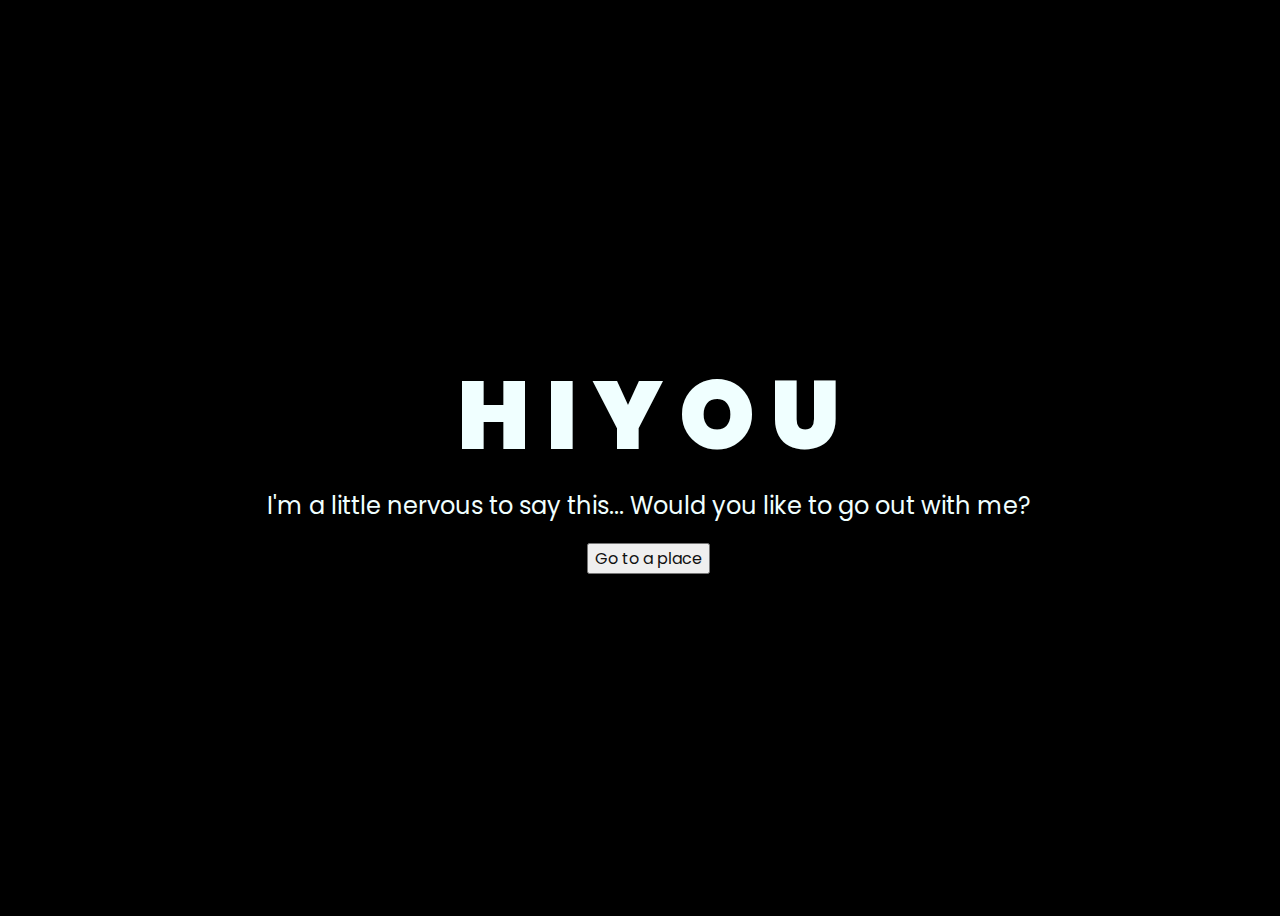
<file: index.html>
<!DOCTYPE html>
<html lang="en">
<head>
    <meta charset="UTF-8">
    <meta http-equiv="X-UA-Compatible" content="IE=edge">
    <meta name="viewport" content="width=device-width, initial-scale=1.0">
    <link rel="stylesheet" href="css/style.css">
    <link rel="icon" href="img/flowers.png" type="image/x-icon">
    <title>Flowers</title>
</head>
<body>
    <div class="greetings">
    <!-- silahkan menambah kata sesuai keinginan dengan <span>text...</span -->
        <span>H</span>
        <span>I</span>
        <span> </span>
        <span>Y</span>
        <span>O</span>
        <span>U</span>
    </div>
    <div class="description">
        <span>I'm a little nervous to say this... Would you like to go out with me?</span>
    </div>
    <div class="button">
        <button>
            <a href="flower.html">Go to a place</a>
        </button>
        
    </div>
</body>
</html>
</file>
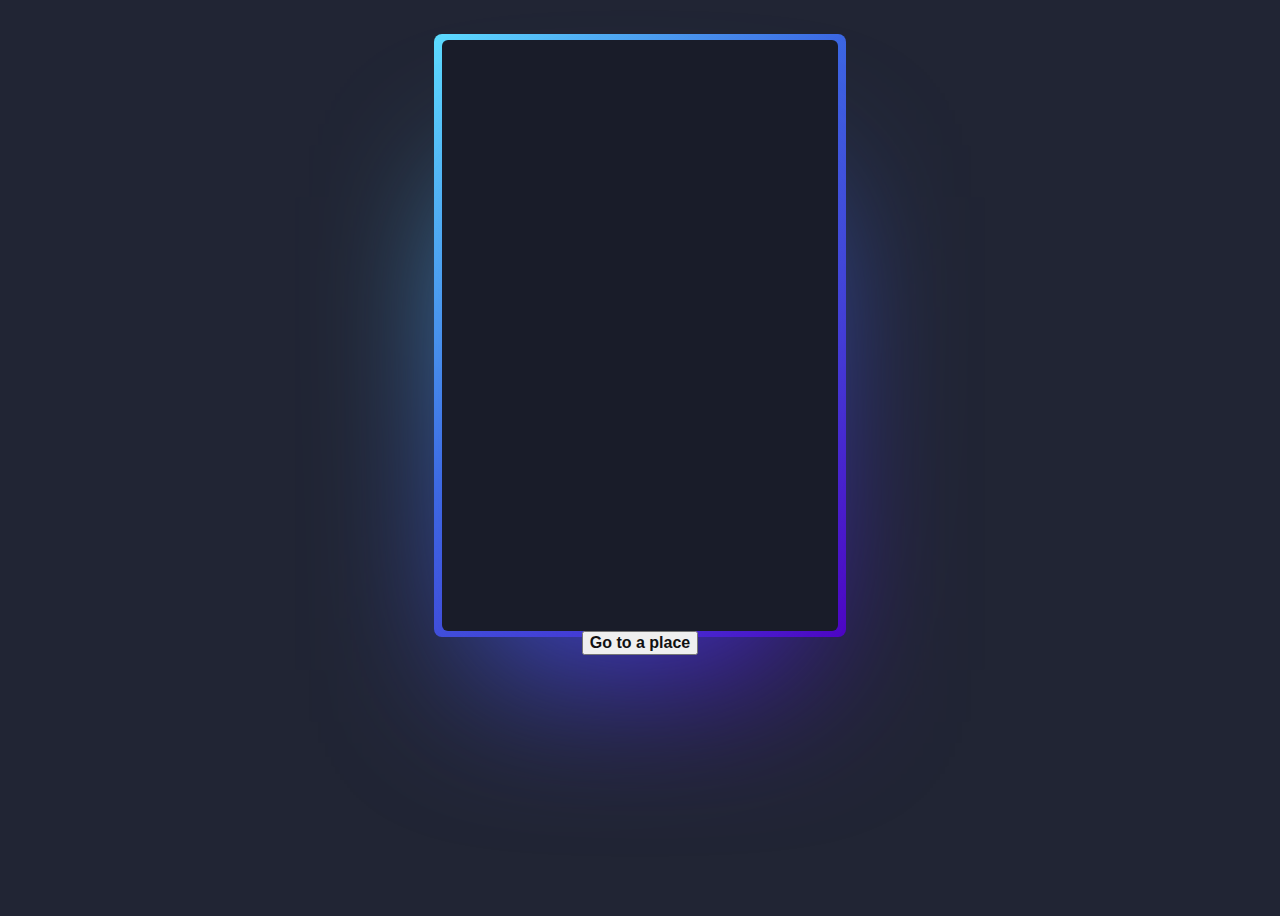
<file: Card.html>
<!DOCTYPE html>
<html>
  <head>
    <style>
      @property --rotate {
  syntax: "<angle>";
  initial-value: 132deg;
  inherits: false;
}

:root {
  --card-height: 65vh;
  --card-width: calc(var(--card-height) / 1.5);
}


body {
  min-height: 100vh;
  background: #212534;
  display: flex;
  align-items: center;
  flex-direction: column;
  padding-top: 2rem;
  padding-bottom: 2rem;
  box-sizing: border-box;
}


.card {
  background: #191c29;
  width: var(--card-width);
  height: var(--card-height);
  padding: 3px;
  position: relative;
  border-radius: 6px;
  justify-content: center;
  align-items: center;
  text-align: center;
  display: flex;
  font-size: 0.8em;
  color: rgb(88 199 250 / 0%);
  cursor: pointer;
  font-family: cursive;
}

.card:hover {
  color: rgb(88 199 250 / 100%);
  transition: color 1s;
}
.card:hover:before, .card:hover:after {
  animation: none;
  opacity: 0;
}


.card::before {
  content: "";
  width: 104%;
  height: 102%;
  border-radius: 8px;
  background-image: linear-gradient(
    var(--rotate)
    , #5ddcff, #3c67e3 43%, #4e00c2);
    position: absolute;
    z-index: -1;
    top: -1%;
    left: -2%;
    animation: spin 2.5s linear infinite;
}

.card::after {
  position: absolute;
  content: "";
  top: calc(var(--card-height) / 6);
  left: 0;
  right: 0;
  z-index: -1;
  height: 100%;
  width: 100%;
  margin: 0 auto;
  transform: scale(0.8);
  filter: blur(calc(var(--card-height) / 6));
  background-image: linear-gradient(
    var(--rotate)
    , #5ddcff, #3c67e3 43%, #4e00c2);
    opacity: 1;
  transition: opacity .5s;
  animation: spin 2.5s linear infinite;
}

.button a{
    text-decoration: none;
    font-size: 1rem;
    color: #111;
}

@keyframes spin {
  0% {
    --rotate: 0deg;
  }
  100% {
    --rotate: 360deg;
  }
}

a {
  color: #212534;
  text-decoration: none;
  font-family: sans-serif;
  font-weight: bold;
  margin-top: 2rem;
}

@media screen and (max-width:574px){
  .button a{
     font-size: .5rem;
  }
}
    </style>
  </head>
  <body>
    <div class="card">
      <p>
        Happy Valentine's Day<br>
        I want to say thank you for being a part of my life. Even if it's just a small memory<br>
      </p>
    </div>
    <div class="button">
        <button>
            <a href="flower.html">Go to a place</a>
        </button>
        
    </div>
  </body>
</html>
</file>
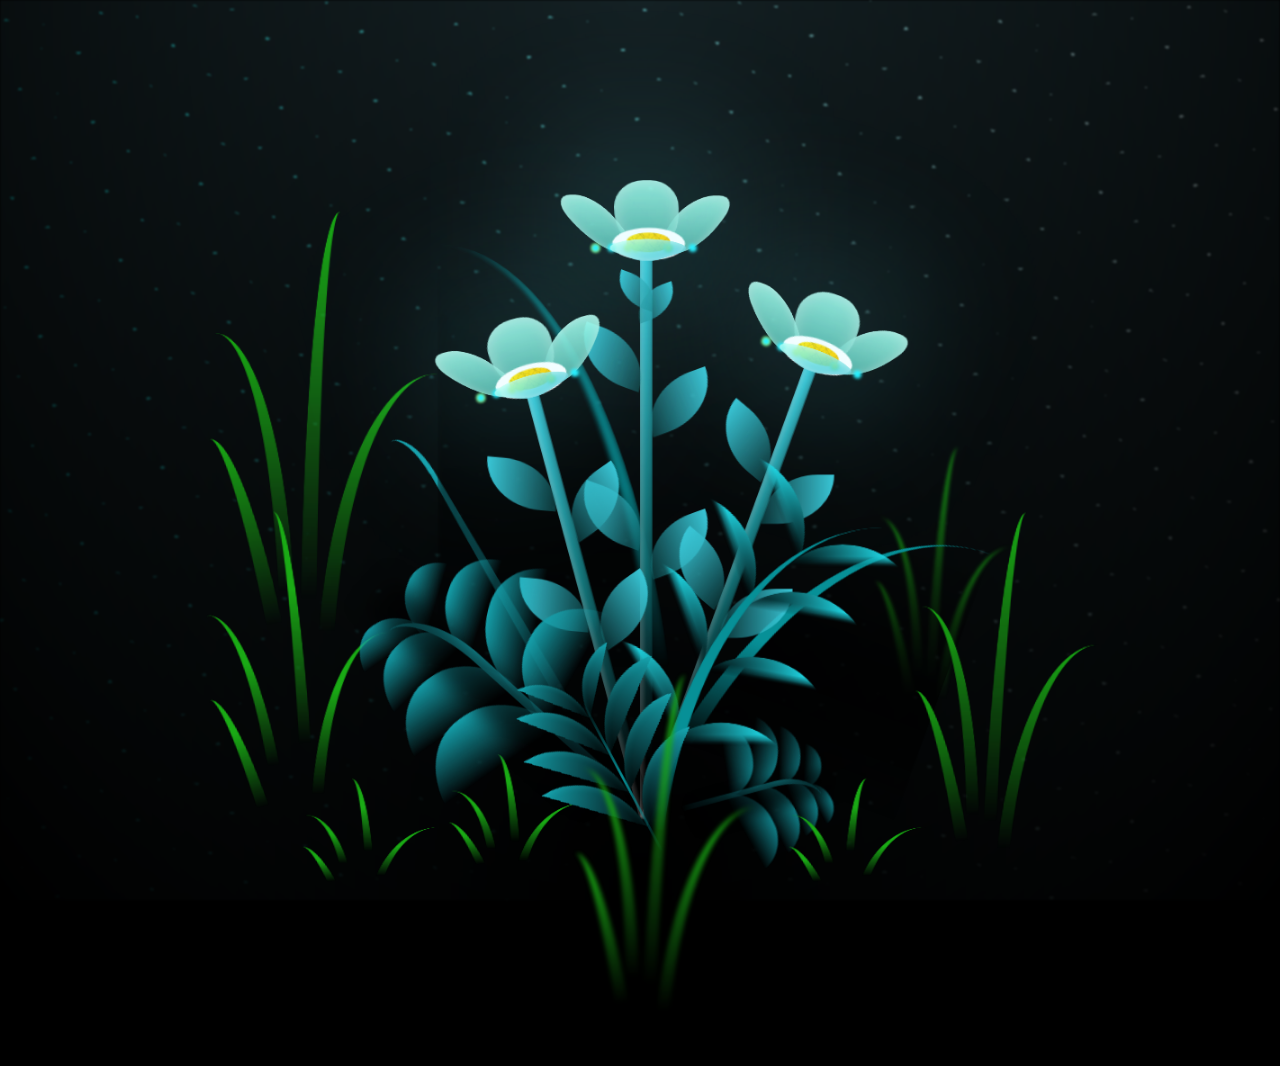
<file: flower.html>
<!DOCTYPE html>
<html lang="en">
<head>
    <meta charset="UTF-8">
    <meta http-equiv="X-UA-Compatible" content="IE=edge">
    <meta name="viewport" content="width=device-width, initial-scale=1.0">
    <link rel="stylesheet" href="css/main.css">
    <link rel="icon" href="img/flowers.png" type="image/x-icon">
    <title>flowers</title>
</head>
<body class="container">
  <!-- Pembuat code: https://codepen.io/mdusmanansari/pen/BamepLe -->
    <div class="night"></div>
    <div class="flowers">
      <div class="flower flower--1">
        <div class="flower__leafs flower__leafs--1">
          <div class="flower__leaf flower__leaf--1"></div>
          <div class="flower__leaf flower__leaf--2"></div>
          <div class="flower__leaf flower__leaf--3"></div>
          <div class="flower__leaf flower__leaf--4"></div>
          <div class="flower__white-circle"></div>
  
          <div class="flower__light flower__light--1"></div>
          <div class="flower__light flower__light--2"></div>
          <div class="flower__light flower__light--3"></div>
          <div class="flower__light flower__light--4"></div>
          <div class="flower__light flower__light--5"></div>
          <div class="flower__light flower__light--6"></div>
          <div class="flower__light flower__light--7"></div>
          <div class="flower__light flower__light--8"></div>
  
        </div>
        <div class="flower__line">
          <div class="flower__line__leaf flower__line__leaf--1"></div>
          <div class="flower__line__leaf flower__line__leaf--2"></div>
          <div class="flower__line__leaf flower__line__leaf--3"></div>
          <div class="flower__line__leaf flower__line__leaf--4"></div>
          <div class="flower__line__leaf flower__line__leaf--5"></div>
          <div class="flower__line__leaf flower__line__leaf--6"></div>
        </div>
      </div>
  
      <div class="flower flower--2">
        <div class="flower__leafs flower__leafs--2">
          <div class="flower__leaf flower__leaf--1"></div>
          <div class="flower__leaf flower__leaf--2"></div>
          <div class="flower__leaf flower__leaf--3"></div>
          <div class="flower__leaf flower__leaf--4"></div>
          <div class="flower__white-circle"></div>
  
          <div class="flower__light flower__light--1"></div>
          <div class="flower__light flower__light--2"></div>
          <div class="flower__light flower__light--3"></div>
          <div class="flower__light flower__light--4"></div>
          <div class="flower__light flower__light--5"></div>
          <div class="flower__light flower__light--6"></div>
          <div class="flower__light flower__light--7"></div>
          <div class="flower__light flower__light--8"></div>
  
        </div>
        <div class="flower__line">
          <div class="flower__line__leaf flower__line__leaf--1"></div>
          <div class="flower__line__leaf flower__line__leaf--2"></div>
          <div class="flower__line__leaf flower__line__leaf--3"></div>
          <div class="flower__line__leaf flower__line__leaf--4"></div>
        </div>
      </div>
  
      <div class="flower flower--3">
        <div class="flower__leafs flower__leafs--3">
          <div class="flower__leaf flower__leaf--1"></div>
          <div class="flower__leaf flower__leaf--2"></div>
          <div class="flower__leaf flower__leaf--3"></div>
          <div class="flower__leaf flower__leaf--4"></div>
          <div class="flower__white-circle"></div>
  
          <div class="flower__light flower__light--1"></div>
          <div class="flower__light flower__light--2"></div>
          <div class="flower__light flower__light--3"></div>
          <div class="flower__light flower__light--4"></div>
          <div class="flower__light flower__light--5"></div>
          <div class="flower__light flower__light--6"></div>
          <div class="flower__light flower__light--7"></div>
          <div class="flower__light flower__light--8"></div>
  
        </div>
        <div class="flower__line">
          <div class="flower__line__leaf flower__line__leaf--1"></div>
          <div class="flower__line__leaf flower__line__leaf--2"></div>
          <div class="flower__line__leaf flower__line__leaf--3"></div>
          <div class="flower__line__leaf flower__line__leaf--4"></div>
        </div>
      </div>
  
      <div class="grow-ans" style="--d:1.2s">
        <div class="flower__g-long">
          <div class="flower__g-long__top"></div>
          <div class="flower__g-long__bottom"></div>
        </div>
      </div>
  
      <div class="growing-grass">
        <div class="flower__grass flower__grass--1">
          <div class="flower__grass--top"></div>
          <div class="flower__grass--bottom"></div>
          <div class="flower__grass__leaf flower__grass__leaf--1"></div>
          <div class="flower__grass__leaf flower__grass__leaf--2"></div>
          <div class="flower__grass__leaf flower__grass__leaf--3"></div>
          <div class="flower__grass__leaf flower__grass__leaf--4"></div>
          <div class="flower__grass__leaf flower__grass__leaf--5"></div>
          <div class="flower__grass__leaf flower__grass__leaf--6"></div>
          <div class="flower__grass__leaf flower__grass__leaf--7"></div>
          <div class="flower__grass__leaf flower__grass__leaf--8"></div>
          <div class="flower__grass__overlay"></div>
        </div>
      </div>
  
      <div class="growing-grass">
        <div class="flower__grass flower__grass--2">
          <div class="flower__grass--top"></div>
          <div class="flower__grass--bottom"></div>
          <div class="flower__grass__leaf flower__grass__leaf--1"></div>
          <div class="flower__grass__leaf flower__grass__leaf--2"></div>
          <div class="flower__grass__leaf flower__grass__leaf--3"></div>
          <div class="flower__grass__leaf flower__grass__leaf--4"></div>
          <div class="flower__grass__leaf flower__grass__leaf--5"></div>
          <div class="flower__grass__leaf flower__grass__leaf--6"></div>
          <div class="flower__grass__leaf flower__grass__leaf--7"></div>
          <div class="flower__grass__leaf flower__grass__leaf--8"></div>
          <div class="flower__grass__overlay"></div>
        </div>
      </div>
  
      <div class="grow-ans" style="--d:2.4s">
        <div class="flower__g-right flower__g-right--1">
          <div class="leaf"></div>
        </div>
      </div>
  
      <div class="grow-ans" style="--d:2.8s">
        <div class="flower__g-right flower__g-right--2">
          <div class="leaf"></div>
        </div>
      </div>
  
      <div class="grow-ans" style="--d:2.8s">
        <div class="flower__g-front">
          <div class="flower__g-front__leaf-wrapper flower__g-front__leaf-wrapper--1">
            <div class="flower__g-front__leaf"></div>
          </div>
          <div class="flower__g-front__leaf-wrapper flower__g-front__leaf-wrapper--2">
            <div class="flower__g-front__leaf"></div>
          </div>
          <div class="flower__g-front__leaf-wrapper flower__g-front__leaf-wrapper--3">
            <div class="flower__g-front__leaf"></div>
          </div>
          <div class="flower__g-front__leaf-wrapper flower__g-front__leaf-wrapper--4">
            <div class="flower__g-front__leaf"></div>
          </div>
          <div class="flower__g-front__leaf-wrapper flower__g-front__leaf-wrapper--5">
            <div class="flower__g-front__leaf"></div>
          </div>
          <div class="flower__g-front__leaf-wrapper flower__g-front__leaf-wrapper--6">
            <div class="flower__g-front__leaf"></div>
          </div>
          <div class="flower__g-front__leaf-wrapper flower__g-front__leaf-wrapper--7">
            <div class="flower__g-front__leaf"></div>
          </div>
          <div class="flower__g-front__leaf-wrapper flower__g-front__leaf-wrapper--8">
            <div class="flower__g-front__leaf"></div>
          </div>
          <div class="flower__g-front__line"></div>
        </div>
      </div>
  
      <div class="grow-ans" style="--d:3.2s">
        <div class="flower__g-fr">
          <div class="leaf"></div>
          <div class="flower__g-fr__leaf flower__g-fr__leaf--1"></div>
          <div class="flower__g-fr__leaf flower__g-fr__leaf--2"></div>
          <div class="flower__g-fr__leaf flower__g-fr__leaf--3"></div>
          <div class="flower__g-fr__leaf flower__g-fr__leaf--4"></div>
          <div class="flower__g-fr__leaf flower__g-fr__leaf--5"></div>
          <div class="flower__g-fr__leaf flower__g-fr__leaf--6"></div>
          <div class="flower__g-fr__leaf flower__g-fr__leaf--7"></div>
          <div class="flower__g-fr__leaf flower__g-fr__leaf--8"></div>
        </div>
      </div>
  
      <div class="long-g long-g--0">
        <div class="grow-ans" style="--d:3s">
          <div class="leaf leaf--0"></div>
        </div>
        <div class="grow-ans" style="--d:2.2s">
          <div class="leaf leaf--1"></div>
        </div>
        <div class="grow-ans" style="--d:3.4s">
          <div class="leaf leaf--2"></div>
        </div>
        <div class="grow-ans" style="--d:3.6s">
          <div class="leaf leaf--3"></div>
        </div>
      </div>
  
      <div class="long-g long-g--1">
        <div class="grow-ans" style="--d:3.6s">
          <div class="leaf leaf--0"></div>
        </div>
        <div class="grow-ans" style="--d:3.8s">
          <div class="leaf leaf--1"></div>
        </div>
        <div class="grow-ans" style="--d:4s">
          <div class="leaf leaf--2"></div>
        </div>
        <div class="grow-ans" style="--d:4.2s">
          <div class="leaf leaf--3"></div>
        </div>
      </div>
  
      <div class="long-g long-g--2">
        <div class="grow-ans" style="--d:4s">
          <div class="leaf leaf--0"></div>
        </div>
        <div class="grow-ans" style="--d:4.2s">
          <div class="leaf leaf--1"></div>
        </div>
        <div class="grow-ans" style="--d:4.4s">
          <div class="leaf leaf--2"></div>
        </div>
        <div class="grow-ans" style="--d:4.6s">
          <div class="leaf leaf--3"></div>
        </div>
      </div>
  
      <div class="long-g long-g--3">
        <div class="grow-ans" style="--d:4s">
          <div class="leaf leaf--0"></div>
        </div>
        <div class="grow-ans" style="--d:4.2s">
          <div class="leaf leaf--1"></div>
        </div>
        <div class="grow-ans" style="--d:3s">
          <div class="leaf leaf--2"></div>
        </div>
        <div class="grow-ans" style="--d:3.6s">
          <div class="leaf leaf--3"></div>
        </div>
      </div>
  
      <div class="long-g long-g--4">
        <div class="grow-ans" style="--d:4s">
          <div class="leaf leaf--0"></div>
        </div>
        <div class="grow-ans" style="--d:4.2s">
          <div class="leaf leaf--1"></div>
        </div>
        <div class="grow-ans" style="--d:3s">
          <div class="leaf leaf--2"></div>
        </div>
        <div class="grow-ans" style="--d:3.6s">
          <div class="leaf leaf--3"></div>
        </div>
      </div>
  
      <div class="long-g long-g--5">
        <div class="grow-ans" style="--d:4s">
          <div class="leaf leaf--0"></div>
        </div>
        <div class="grow-ans" style="--d:4.2s">
          <div class="leaf leaf--1"></div>
        </div>
        <div class="grow-ans" style="--d:3s">
          <div class="leaf leaf--2"></div>
        </div>
        <div class="grow-ans" style="--d:3.6s">
          <div class="leaf leaf--3"></div>
        </div>
      </div>
  
      <div class="long-g long-g--6">
        <div class="grow-ans" style="--d:4.2s">
          <div class="leaf leaf--0"></div>
        </div>
        <div class="grow-ans" style="--d:4.4s">
          <div class="leaf leaf--1"></div>
        </div>
        <div class="grow-ans" style="--d:4.6s">
          <div class="leaf leaf--2"></div>
        </div>
        <div class="grow-ans" style="--d:4.8s">
          <div class="leaf leaf--3"></div>
        </div>
      </div>
  
      <div class="long-g long-g--7">
        <div class="grow-ans" style="--d:3s">
          <div class="leaf leaf--0"></div>
        </div>
        <div class="grow-ans" style="--d:3.2s">
          <div class="leaf leaf--1"></div>
        </div>
        <div class="grow-ans" style="--d:3.5s">
          <div class="leaf leaf--2"></div>
        </div>
        <div class="grow-ans" style="--d:3.6s">
          <div class="leaf leaf--3"></div>
        </div>
      </div>
    </div>
    <script src="main.js"></script>
  </body>
</html>
</file>
<file: css/style.css>
@import url('https://fonts.googleapis.com/css2?family=Poppins:ital,wght@0,500;1,900&display=swap');
*{
    font-family: 'Poppins',cursive;
}
body{
    color: azure;
    width: 100%;
    height: 100vh;
    display: flex;
    flex-direction: column;
    align-items: center;
    justify-content: center;
    background-color: black;
}
.greetings{
    font-size: 6rem;
    font-weight: 900;
}
.greetings > span{
    animation: glow 2.5s ease-in-out infinite;
}
@keyframes glow{
    0%, 100%{
        color: #fff;
        text-shadow: 0 0 12px #39c6d6, 0 0 50px #39c6d6, 0 0 100px #39c6d6;
    }
    10%, 90%{
        color: #111;
        text-shadow: none;
    }
}
.greetings > span:nth-child(2){
    animation-delay: .2s ;
}
.greetings > span:nth-child(3){
    animation-delay: .4s ;
}
.greetings > span:nth-child(4){
    animation-delay: .6s;
}
.greetings > span:nth-child(5){
    animation-delay: .8s;
}

.description{
    font-size: 1.5rem;
    margin-bottom: 20px;
}

.button a{
    text-decoration: none;
    font-size: 1rem;
    color: #111;
}

@media screen and (max-width:574px){
    .greetings{
        display: block;
        font-size: 3rem;
        font-weight: 500;
        text-align: center;
    }
    .description{
        font-size: 1rem;
    }
    
    .button a{
        font-size: .5rem;
    }
}
</file>
<file: css/main.css>
*,
*::after,
*::before {
  padding: 0;
  margin: 0;
  box-sizing: border-box;
}

:root {
  --dark-color: #000;
}

body {
  display: flex;
  align-items: flex-end;
  justify-content: center;
  min-height: 100vh;
  background-color: var(--dark-color);
  overflow: hidden;
  perspective: 1000px;
}

.night {
  position: fixed;
  left: 50%;
  top: 0;
  transform: translateX(-50%);
  width: 100%;
  height: 100%;
  filter: blur(0.1vmin);
  background-image: radial-gradient(ellipse at top, transparent 0%, var(--dark-color)), radial-gradient(ellipse at bottom, var(--dark-color), rgba(145, 233, 255, 0.2)), repeating-linear-gradient(220deg, rgb(0, 0, 0) 0px, rgb(0, 0, 0) 19px, transparent 19px, transparent 22px), repeating-linear-gradient(189deg, rgb(0, 0, 0) 0px, rgb(0, 0, 0) 19px, transparent 19px, transparent 22px), repeating-linear-gradient(148deg, rgb(0, 0, 0) 0px, rgb(0, 0, 0) 19px, transparent 19px, transparent 22px), linear-gradient(90deg, rgb(0, 255, 250), rgb(240, 240, 240));
}

.flowers {
  position: relative;
  transform: scale(0.9);
}

.flower {
  position: absolute;
  bottom: 10vmin;
  transform-origin: bottom center;
  z-index: 10;
  --fl-speed: 0.8s;
}
.flower--1 {
  -webkit-animation: moving-flower-1 4s linear infinite;
          animation: moving-flower-1 4s linear infinite;
}
.flower--1 .flower__line {
  height: 70vmin;
  -webkit-animation-delay: 0.3s;
          animation-delay: 0.3s;
}
.flower--1 .flower__line__leaf--1 {
  -webkit-animation: blooming-leaf-right var(--fl-speed) 1.6s backwards;
          animation: blooming-leaf-right var(--fl-speed) 1.6s backwards;
}
.flower--1 .flower__line__leaf--2 {
  -webkit-animation: blooming-leaf-right var(--fl-speed) 1.4s backwards;
          animation: blooming-leaf-right var(--fl-speed) 1.4s backwards;
}
.flower--1 .flower__line__leaf--3 {
  -webkit-animation: blooming-leaf-left var(--fl-speed) 1.2s backwards;
          animation: blooming-leaf-left var(--fl-speed) 1.2s backwards;
}
.flower--1 .flower__line__leaf--4 {
  -webkit-animation: blooming-leaf-left var(--fl-speed) 1s backwards;
          animation: blooming-leaf-left var(--fl-speed) 1s backwards;
}
.flower--1 .flower__line__leaf--5 {
  -webkit-animation: blooming-leaf-right var(--fl-speed) 1.8s backwards;
          animation: blooming-leaf-right var(--fl-speed) 1.8s backwards;
}
.flower--1 .flower__line__leaf--6 {
  -webkit-animation: blooming-leaf-left var(--fl-speed) 2s backwards;
          animation: blooming-leaf-left var(--fl-speed) 2s backwards;
}
.flower--2 {
  left: 50%;
  transform: rotate(20deg);
  -webkit-animation: moving-flower-2 4s linear infinite;
          animation: moving-flower-2 4s linear infinite;
}
.flower--2 .flower__line {
  height: 60vmin;
  -webkit-animation-delay: 0.6s;
          animation-delay: 0.6s;
}
.flower--2 .flower__line__leaf--1 {
  -webkit-animation: blooming-leaf-right var(--fl-speed) 1.9s backwards;
          animation: blooming-leaf-right var(--fl-speed) 1.9s backwards;
}
.flower--2 .flower__line__leaf--2 {
  -webkit-animation: blooming-leaf-right var(--fl-speed) 1.7s backwards;
          animation: blooming-leaf-right var(--fl-speed) 1.7s backwards;
}
.flower--2 .flower__line__leaf--3 {
  -webkit-animation: blooming-leaf-left var(--fl-speed) 1.5s backwards;
          animation: blooming-leaf-left var(--fl-speed) 1.5s backwards;
}
.flower--2 .flower__line__leaf--4 {
  -webkit-animation: blooming-leaf-left var(--fl-speed) 1.3s backwards;
          animation: blooming-leaf-left var(--fl-speed) 1.3s backwards;
}
.flower--3 {
  left: 50%;
  transform: rotate(-15deg);
  -webkit-animation: moving-flower-3 4s linear infinite;
          animation: moving-flower-3 4s linear infinite;
}
.flower--3 .flower__line {
  -webkit-animation-delay: 0.9s;
          animation-delay: 0.9s;
}
.flower--3 .flower__line__leaf--1 {
  -webkit-animation: blooming-leaf-right var(--fl-speed) 2.5s backwards;
          animation: blooming-leaf-right var(--fl-speed) 2.5s backwards;
}
.flower--3 .flower__line__leaf--2 {
  -webkit-animation: blooming-leaf-right var(--fl-speed) 2.3s backwards;
          animation: blooming-leaf-right var(--fl-speed) 2.3s backwards;
}
.flower--3 .flower__line__leaf--3 {
  -webkit-animation: blooming-leaf-left var(--fl-speed) 2.1s backwards;
          animation: blooming-leaf-left var(--fl-speed) 2.1s backwards;
}
.flower--3 .flower__line__leaf--4 {
  -webkit-animation: blooming-leaf-left var(--fl-speed) 1.9s backwards;
          animation: blooming-leaf-left var(--fl-speed) 1.9s backwards;
}
.flower__leafs {
  position: relative;
  -webkit-animation: blooming-flower 2s backwards;
          animation: blooming-flower 2s backwards;
}
.flower__leafs--1 {
  -webkit-animation-delay: 1.1s;
          animation-delay: 1.1s;
}
.flower__leafs--2 {
  -webkit-animation-delay: 1.4s;
          animation-delay: 1.4s;
}
.flower__leafs--3 {
  -webkit-animation-delay: 1.7s;
          animation-delay: 1.7s;
}
.flower__leafs::after {
  content: "";
  position: absolute;
  left: 0;
  top: 0;
  transform: translate(-50%, -100%);
  width: 8vmin;
  height: 8vmin;
  background-color: #6bf0ff;
  filter: blur(10vmin);
}
.flower__leaf {
  position: absolute;
  bottom: 0;
  left: 50%;
  width: 8vmin;
  height: 11vmin;
  border-radius: 51% 49% 47% 53%/44% 45% 55% 69%;
  background-color: #a7ffee;
  background-image: linear-gradient(to top, #54b8aa, #a7ffee);
  transform-origin: bottom center;
  opacity: 0.9;
  box-shadow: inset 0 0 2vmin rgba(255, 255, 255, 0.5);
}
.flower__leaf--1 {
  transform: translate(-10%, 1%) rotateY(40deg) rotateX(-50deg);
}
.flower__leaf--2 {
  transform: translate(-50%, -4%) rotateX(40deg);
}
.flower__leaf--3 {
  transform: translate(-90%, 0%) rotateY(45deg) rotateX(50deg);
}
.flower__leaf--4 {
  width: 8vmin;
  height: 8vmin;
  transform-origin: bottom left;
  border-radius: 4vmin 10vmin 4vmin 4vmin;
  transform: translate(0%, 18%) rotateX(70deg) rotate(-43deg);
  background-image: linear-gradient(to top, #39c6d6, #a7ffee);
  z-index: 1;
  opacity: 0.8;
}
.flower__white-circle {
  position: absolute;
  left: -3.5vmin;
  top: -3vmin;
  width: 9vmin;
  height: 4vmin;
  border-radius: 50%;
  background-color: #fff;
}
.flower__white-circle::after {
  content: "";
  position: absolute;
  left: 50%;
  top: 45%;
  transform: translate(-50%, -50%);
  width: 60%;
  height: 60%;
  border-radius: inherit;
  background-image: repeating-linear-gradient(135deg, rgba(0, 0, 0, 0.03) 0px, rgba(0, 0, 0, 0.03) 1px, transparent 1px, transparent 12px), repeating-linear-gradient(45deg, rgba(0, 0, 0, 0.03) 0px, rgba(0, 0, 0, 0.03) 1px, transparent 1px, transparent 12px), repeating-linear-gradient(67.5deg, rgba(0, 0, 0, 0.03) 0px, rgba(0, 0, 0, 0.03) 1px, transparent 1px, transparent 12px), repeating-linear-gradient(135deg, rgba(0, 0, 0, 0.03) 0px, rgba(0, 0, 0, 0.03) 1px, transparent 1px, transparent 12px), repeating-linear-gradient(45deg, rgba(0, 0, 0, 0.03) 0px, rgba(0, 0, 0, 0.03) 1px, transparent 1px, transparent 12px), repeating-linear-gradient(112.5deg, rgba(0, 0, 0, 0.03) 0px, rgba(0, 0, 0, 0.03) 1px, transparent 1px, transparent 12px), repeating-linear-gradient(112.5deg, rgba(0, 0, 0, 0.03) 0px, rgba(0, 0, 0, 0.03) 1px, transparent 1px, transparent 12px), repeating-linear-gradient(45deg, rgba(0, 0, 0, 0.03) 0px, rgba(0, 0, 0, 0.03) 1px, transparent 1px, transparent 12px), repeating-linear-gradient(22.5deg, rgba(0, 0, 0, 0.03) 0px, rgba(0, 0, 0, 0.03) 1px, transparent 1px, transparent 12px), repeating-linear-gradient(45deg, rgba(0, 0, 0, 0.03) 0px, rgba(0, 0, 0, 0.03) 1px, transparent 1px, transparent 12px), repeating-linear-gradient(22.5deg, rgba(0, 0, 0, 0.03) 0px, rgba(0, 0, 0, 0.03) 1px, transparent 1px, transparent 12px), repeating-linear-gradient(135deg, rgba(0, 0, 0, 0.03) 0px, rgba(0, 0, 0, 0.03) 1px, transparent 1px, transparent 12px), repeating-linear-gradient(157.5deg, rgba(0, 0, 0, 0.03) 0px, rgba(0, 0, 0, 0.03) 1px, transparent 1px, transparent 12px), repeating-linear-gradient(67.5deg, rgba(0, 0, 0, 0.03) 0px, rgba(0, 0, 0, 0.03) 1px, transparent 1px, transparent 12px), repeating-linear-gradient(67.5deg, rgba(0, 0, 0, 0.03) 0px, rgba(0, 0, 0, 0.03) 1px, transparent 1px, transparent 12px), linear-gradient(90deg, rgb(255, 235, 18), rgb(255, 206, 0));
}
.flower__line {
  height: 55vmin;
  width: 1.5vmin;
  background-image: linear-gradient(to left, rgba(0, 0, 0, 0.2), transparent, rgba(255, 255, 255, 0.2)), linear-gradient(to top, transparent 10%, #14757a, #39c6d6);
  box-shadow: inset 0 0 2px rgba(0, 0, 0, 0.5);
  -webkit-animation: grow-flower-tree 4s backwards;
          animation: grow-flower-tree 4s backwards;
}
.flower__line__leaf {
  --w: 7vmin;
  --h: calc(var(--w) + 2vmin);
  position: absolute;
  top: 20%;
  left: 90%;
  width: var(--w);
  height: var(--h);
  border-top-right-radius: var(--h);
  border-bottom-left-radius: var(--h);
  background-image: linear-gradient(to top, rgba(20, 117, 122, 0.4), #39c6d6);
}
.flower__line__leaf--1 {
  transform: rotate(70deg) rotateY(30deg);
}
.flower__line__leaf--2 {
  top: 45%;
  transform: rotate(70deg) rotateY(30deg);
}
.flower__line__leaf--3, .flower__line__leaf--4, .flower__line__leaf--6 {
  border-top-right-radius: 0;
  border-bottom-left-radius: 0;
  border-top-left-radius: var(--h);
  border-bottom-right-radius: var(--h);
  left: -460%;
  top: 12%;
  transform: rotate(-70deg) rotateY(30deg);
}
.flower__line__leaf--4 {
  top: 40%;
}
.flower__line__leaf--5 {
  top: 0;
  transform-origin: left;
  transform: rotate(70deg) rotateY(30deg) scale(0.6);
}
.flower__line__leaf--6 {
  top: -2%;
  left: -450%;
  transform-origin: right;
  transform: rotate(-70deg) rotateY(30deg) scale(0.6);
}
.flower__light {
  position: absolute;
  bottom: 0vmin;
  width: 1vmin;
  height: 1vmin;
  background-color: rgb(255, 251, 0);
  border-radius: 50%;
  filter: blur(0.2vmin);
  -webkit-animation: light-ans 4s linear infinite backwards;
          animation: light-ans 4s linear infinite backwards;
}
.flower__light:nth-child(odd) {
  background-color: #23f0ff;
}
.flower__light--1 {
  left: -2vmin;
  -webkit-animation-delay: 1s;
          animation-delay: 1s;
}
.flower__light--2 {
  left: 3vmin;
  -webkit-animation-delay: 0.5s;
          animation-delay: 0.5s;
}
.flower__light--3 {
  left: -6vmin;
  -webkit-animation-delay: 0.3s;
          animation-delay: 0.3s;
}
.flower__light--4 {
  left: 6vmin;
  -webkit-animation-delay: 0.9s;
          animation-delay: 0.9s;
}
.flower__light--5 {
  left: -1vmin;
  -webkit-animation-delay: 1.5s;
          animation-delay: 1.5s;
}
.flower__light--6 {
  left: -4vmin;
  -webkit-animation-delay: 3s;
          animation-delay: 3s;
}
.flower__light--7 {
  left: 3vmin;
  -webkit-animation-delay: 2s;
          animation-delay: 2s;
}
.flower__light--8 {
  left: -6vmin;
  -webkit-animation-delay: 3.5s;
          animation-delay: 3.5s;
}
.flower__grass {
  --c: #159faa;
  --line-w: 1.5vmin;
  position: absolute;
  bottom: 12vmin;
  left: -7vmin;
  display: flex;
  flex-direction: column;
  align-items: flex-end;
  z-index: 20;
  transform-origin: bottom center;
  transform: rotate(-48deg) rotateY(40deg);
}
.flower__grass--1 {
  -webkit-animation: moving-grass 2s linear infinite;
          animation: moving-grass 2s linear infinite;
}
.flower__grass--2 {
  left: 2vmin;
  bottom: 10vmin;
  transform: scale(0.5) rotate(75deg) rotateX(10deg) rotateY(-200deg);
  opacity: 0.8;
  z-index: 0;
  -webkit-animation: moving-grass--2 1.5s linear infinite;
          animation: moving-grass--2 1.5s linear infinite;
}
.flower__grass--top {
  width: 7vmin;
  height: 10vmin;
  border-top-right-radius: 100%;
  border-right: var(--line-w) solid var(--c);
  transform-origin: bottom center;
  transform: rotate(-2deg);
}
.flower__grass--bottom {
  margin-top: -2px;
  width: var(--line-w);
  height: 25vmin;
  background-image: linear-gradient(to top, transparent, var(--c));
}
.flower__grass__leaf {
  --size: 10vmin;
  position: absolute;
  width: calc(var(--size) * 2.1);
  height: var(--size);
  border-top-left-radius: var(--size);
  border-top-right-radius: var(--size);
  background-image: linear-gradient(to top, transparent, transparent 30%, var(--c));
  z-index: 100;
}
.flower__grass__leaf--1 {
  top: -6%;
  left: 30%;
  --size: 6vmin;
  transform: rotate(-20deg);
  -webkit-animation: growing-grass-ans--1 2s 2.6s backwards;
          animation: growing-grass-ans--1 2s 2.6s backwards;
}
@-webkit-keyframes growing-grass-ans--1 {
  0% {
    transform-origin: bottom left;
    transform: rotate(-20deg) scale(0);
  }
}
@keyframes growing-grass-ans--1 {
  0% {
    transform-origin: bottom left;
    transform: rotate(-20deg) scale(0);
  }
}
.flower__grass__leaf--2 {
  top: -5%;
  left: -110%;
  --size: 6vmin;
  transform: rotate(10deg);
  -webkit-animation: growing-grass-ans--2 2s 2.4s linear backwards;
          animation: growing-grass-ans--2 2s 2.4s linear backwards;
}
@-webkit-keyframes growing-grass-ans--2 {
  0% {
    transform-origin: bottom right;
    transform: rotate(10deg) scale(0);
  }
}
@keyframes growing-grass-ans--2 {
  0% {
    transform-origin: bottom right;
    transform: rotate(10deg) scale(0);
  }
}
.flower__grass__leaf--3 {
  top: 5%;
  left: 60%;
  --size: 8vmin;
  transform: rotate(-18deg) rotateX(-20deg);
  -webkit-animation: growing-grass-ans--3 2s 2.2s linear backwards;
          animation: growing-grass-ans--3 2s 2.2s linear backwards;
}
@-webkit-keyframes growing-grass-ans--3 {
  0% {
    transform-origin: bottom left;
    transform: rotate(-18deg) rotateX(-20deg) scale(0);
  }
}
@keyframes growing-grass-ans--3 {
  0% {
    transform-origin: bottom left;
    transform: rotate(-18deg) rotateX(-20deg) scale(0);
  }
}
.flower__grass__leaf--4 {
  top: 6%;
  left: -135%;
  --size: 8vmin;
  transform: rotate(2deg);
  -webkit-animation: growing-grass-ans--4 2s 2s linear backwards;
          animation: growing-grass-ans--4 2s 2s linear backwards;
}
@-webkit-keyframes growing-grass-ans--4 {
  0% {
    transform-origin: bottom right;
    transform: rotate(2deg) scale(0);
  }
}
@keyframes growing-grass-ans--4 {
  0% {
    transform-origin: bottom right;
    transform: rotate(2deg) scale(0);
  }
}
.flower__grass__leaf--5 {
  top: 20%;
  left: 60%;
  --size: 10vmin;
  transform: rotate(-24deg) rotateX(-20deg);
  -webkit-animation: growing-grass-ans--5 2s 1.8s linear backwards;
          animation: growing-grass-ans--5 2s 1.8s linear backwards;
}
@-webkit-keyframes growing-grass-ans--5 {
  0% {
    transform-origin: bottom left;
    transform: rotate(-24deg) rotateX(-20deg) scale(0);
  }
}
@keyframes growing-grass-ans--5 {
  0% {
    transform-origin: bottom left;
    transform: rotate(-24deg) rotateX(-20deg) scale(0);
  }
}
.flower__grass__leaf--6 {
  top: 22%;
  left: -180%;
  --size: 10vmin;
  transform: rotate(10deg);
  -webkit-animation: growing-grass-ans--6 2s 1.6s linear backwards;
          animation: growing-grass-ans--6 2s 1.6s linear backwards;
}
@-webkit-keyframes growing-grass-ans--6 {
  0% {
    transform-origin: bottom right;
    transform: rotate(10deg) scale(0);
  }
}
@keyframes growing-grass-ans--6 {
  0% {
    transform-origin: bottom right;
    transform: rotate(10deg) scale(0);
  }
}
.flower__grass__leaf--7 {
  top: 39%;
  left: 70%;
  --size: 10vmin;
  transform: rotate(-10deg);
  -webkit-animation: growing-grass-ans--7 2s 1.4s linear backwards;
          animation: growing-grass-ans--7 2s 1.4s linear backwards;
}
@-webkit-keyframes growing-grass-ans--7 {
  0% {
    transform-origin: bottom left;
    transform: rotate(-10deg) scale(0);
  }
}
@keyframes growing-grass-ans--7 {
  0% {
    transform-origin: bottom left;
    transform: rotate(-10deg) scale(0);
  }
}
.flower__grass__leaf--8 {
  top: 40%;
  left: -215%;
  --size: 11vmin;
  transform: rotate(10deg);
  -webkit-animation: growing-grass-ans--8 2s 1.2s linear backwards;
          animation: growing-grass-ans--8 2s 1.2s linear backwards;
}
@-webkit-keyframes growing-grass-ans--8 {
  0% {
    transform-origin: bottom right;
    transform: rotate(10deg) scale(0);
  }
}
@keyframes growing-grass-ans--8 {
  0% {
    transform-origin: bottom right;
    transform: rotate(10deg) scale(0);
  }
}
.flower__grass__overlay {
  position: absolute;
  top: -10%;
  right: 0%;
  width: 100%;
  height: 100%;
  background-color: rgba(0, 0, 0, 0.6);
  filter: blur(1.5vmin);
  z-index: 100;
}
.flower__g-long {
  --w: 2vmin;
  --h: 6vmin;
  --c: #159faa;
  position: absolute;
  bottom: 10vmin;
  left: -3vmin;
  transform-origin: bottom center;
  transform: rotate(-30deg) rotateY(-20deg);
  display: flex;
  flex-direction: column;
  align-items: flex-end;
  -webkit-animation: flower-g-long-ans 3s linear infinite;
          animation: flower-g-long-ans 3s linear infinite;
}
@-webkit-keyframes flower-g-long-ans {
  0%, 100% {
    transform: rotate(-30deg) rotateY(-20deg);
  }
  50% {
    transform: rotate(-32deg) rotateY(-20deg);
  }
}
@keyframes flower-g-long-ans {
  0%, 100% {
    transform: rotate(-30deg) rotateY(-20deg);
  }
  50% {
    transform: rotate(-32deg) rotateY(-20deg);
  }
}
.flower__g-long__top {
  top: calc(var(--h) * -1);
  width: calc(var(--w) + 1vmin);
  height: var(--h);
  border-top-right-radius: 100%;
  border-right: 0.7vmin solid var(--c);
  transform: translate(-0.7vmin, 1vmin);
}
.flower__g-long__bottom {
  width: var(--w);
  height: 50vmin;
  transform-origin: bottom center;
  background-image: linear-gradient(to top, transparent 30%, var(--c));
  box-shadow: inset 0 0 2px rgba(0, 0, 0, 0.5);
  -webkit-clip-path: polygon(35% 0, 65% 1%, 100% 100%, 0% 100%);
          clip-path: polygon(35% 0, 65% 1%, 100% 100%, 0% 100%);
}
.flower__g-right {
  position: absolute;
  bottom: 6vmin;
  left: -2vmin;
  transform-origin: bottom left;
  transform: rotate(20deg);
}
.flower__g-right .leaf {
  width: 30vmin;
  height: 50vmin;
  border-top-left-radius: 100%;
  border-left: 2vmin solid #079097;
  background-image: linear-gradient(to bottom, transparent, var(--dark-color) 60%);
  -webkit-mask-image: linear-gradient(to top, transparent 30%, #079097 60%);
}
.flower__g-right--1 {
  -webkit-animation: flower-g-right-ans 2.5s linear infinite;
          animation: flower-g-right-ans 2.5s linear infinite;
}
.flower__g-right--2 {
  left: 5vmin;
  transform: rotateY(-180deg);
  -webkit-animation: flower-g-right-ans--2 3s linear infinite;
          animation: flower-g-right-ans--2 3s linear infinite;
}
.flower__g-right--2 .leaf {
  height: 75vmin;
  filter: blur(0.3vmin);
  opacity: 0.8;
}
@-webkit-keyframes flower-g-right-ans {
  0%, 100% {
    transform: rotate(20deg);
  }
  50% {
    transform: rotate(24deg) rotateX(-20deg);
  }
}
@keyframes flower-g-right-ans {
  0%, 100% {
    transform: rotate(20deg);
  }
  50% {
    transform: rotate(24deg) rotateX(-20deg);
  }
}
@-webkit-keyframes flower-g-right-ans--2 {
  0%, 100% {
    transform: rotateY(-180deg) rotate(0deg) rotateX(-20deg);
  }
  50% {
    transform: rotateY(-180deg) rotate(6deg) rotateX(-20deg);
  }
}
@keyframes flower-g-right-ans--2 {
  0%, 100% {
    transform: rotateY(-180deg) rotate(0deg) rotateX(-20deg);
  }
  50% {
    transform: rotateY(-180deg) rotate(6deg) rotateX(-20deg);
  }
}
.flower__g-front {
  position: absolute;
  bottom: 6vmin;
  left: 2.5vmin;
  z-index: 100;
  transform-origin: bottom center;
  transform: rotate(-28deg) rotateY(30deg) scale(1.04);
  -webkit-animation: flower__g-front-ans 2s linear infinite;
          animation: flower__g-front-ans 2s linear infinite;
}
@-webkit-keyframes flower__g-front-ans {
  0%, 100% {
    transform: rotate(-28deg) rotateY(30deg) scale(1.04);
  }
  50% {
    transform: rotate(-35deg) rotateY(40deg) scale(1.04);
  }
}
@keyframes flower__g-front-ans {
  0%, 100% {
    transform: rotate(-28deg) rotateY(30deg) scale(1.04);
  }
  50% {
    transform: rotate(-35deg) rotateY(40deg) scale(1.04);
  }
}
.flower__g-front__line {
  width: 0.3vmin;
  height: 20vmin;
  background-image: linear-gradient(to top, transparent, #079097, transparent 100%);
  position: relative;
}
.flower__g-front__leaf-wrapper {
  position: absolute;
  top: 0;
  left: 0;
  transform-origin: bottom left;
  transform: rotate(10deg);
}
.flower__g-front__leaf-wrapper:nth-child(even) {
  left: 0vmin;
  transform: rotateY(-180deg) rotate(5deg);
  -webkit-animation: flower__g-front__leaf-left-ans 1s ease-in backwards;
          animation: flower__g-front__leaf-left-ans 1s ease-in backwards;
}
.flower__g-front__leaf-wrapper:nth-child(odd) {
  -webkit-animation: flower__g-front__leaf-ans 1s ease-in backwards;
          animation: flower__g-front__leaf-ans 1s ease-in backwards;
}
.flower__g-front__leaf-wrapper--1 {
  top: -8vmin;
  transform: scale(0.7);
  -webkit-animation: flower__g-front__leaf-ans 1s 5.5s ease-in backwards !important;
          animation: flower__g-front__leaf-ans 1s 5.5s ease-in backwards !important;
}
.flower__g-front__leaf-wrapper--2 {
  top: -8vmin;
  transform: rotateY(-180deg) scale(0.7) !important;
  -webkit-animation: flower__g-front__leaf-left-ans-2 1s 4.6s ease-in backwards !important;
          animation: flower__g-front__leaf-left-ans-2 1s 4.6s ease-in backwards !important;
}
.flower__g-front__leaf-wrapper--3 {
  top: -3vmin;
  -webkit-animation: flower__g-front__leaf-ans 1s 4.6s ease-in backwards;
          animation: flower__g-front__leaf-ans 1s 4.6s ease-in backwards;
}
.flower__g-front__leaf-wrapper--4 {
  top: -3vmin;
  transform: rotateY(-180deg) scale(0.9) !important;
  -webkit-animation: flower__g-front__leaf-left-ans-2 1s 4.6s ease-in backwards !important;
          animation: flower__g-front__leaf-left-ans-2 1s 4.6s ease-in backwards !important;
}
@-webkit-keyframes flower__g-front__leaf-left-ans-2 {
  0% {
    transform: rotateY(-180deg) scale(0);
  }
}
@keyframes flower__g-front__leaf-left-ans-2 {
  0% {
    transform: rotateY(-180deg) scale(0);
  }
}
.flower__g-front__leaf-wrapper--5, .flower__g-front__leaf-wrapper--6 {
  top: 2vmin;
}
.flower__g-front__leaf-wrapper--7, .flower__g-front__leaf-wrapper--8 {
  top: 6.5vmin;
}
.flower__g-front__leaf-wrapper--2 {
  -webkit-animation-delay: 5.2s !important;
          animation-delay: 5.2s !important;
}
.flower__g-front__leaf-wrapper--3 {
  -webkit-animation-delay: 4.9s !important;
          animation-delay: 4.9s !important;
}
.flower__g-front__leaf-wrapper--5 {
  -webkit-animation-delay: 4.3s !important;
          animation-delay: 4.3s !important;
}
.flower__g-front__leaf-wrapper--6 {
  -webkit-animation-delay: 4.1s !important;
          animation-delay: 4.1s !important;
}
.flower__g-front__leaf-wrapper--7 {
  -webkit-animation-delay: 3.8s !important;
          animation-delay: 3.8s !important;
}
.flower__g-front__leaf-wrapper--8 {
  -webkit-animation-delay: 3.5s !important;
          animation-delay: 3.5s !important;
}
@-webkit-keyframes flower__g-front__leaf-ans {
  0% {
    transform: rotate(10deg) scale(0);
  }
}
@keyframes flower__g-front__leaf-ans {
  0% {
    transform: rotate(10deg) scale(0);
  }
}
@-webkit-keyframes flower__g-front__leaf-left-ans {
  0% {
    transform: rotateY(-180deg) rotate(5deg) scale(0);
  }
}
@keyframes flower__g-front__leaf-left-ans {
  0% {
    transform: rotateY(-180deg) rotate(5deg) scale(0);
  }
}
.flower__g-front__leaf {
  width: 10vmin;
  height: 10vmin;
  border-radius: 100% 0% 0% 100%/100% 100% 0% 0%;
  box-shadow: inset 0 2px 1vmin hsla(184deg, 97%, 58%, 0.2);
  background-image: linear-gradient(to bottom left, transparent, var(--dark-color)), linear-gradient(to bottom right, #159faa 50%, transparent 50%, transparent);
  -webkit-mask-image: linear-gradient(to bottom right, #159faa 50%, transparent 50%, transparent);
  mask-image: linear-gradient(to bottom right, #159faa 50%, transparent 50%, transparent);
}
.flower__g-fr {
  position: absolute;
  bottom: -4vmin;
  left: vmin;
  transform-origin: bottom left;
  z-index: 10;
  -webkit-animation: flower__g-fr-ans 2s linear infinite;
          animation: flower__g-fr-ans 2s linear infinite;
}
@-webkit-keyframes flower__g-fr-ans {
  0%, 100% {
    transform: rotate(2deg);
  }
  50% {
    transform: rotate(4deg);
  }
}
@keyframes flower__g-fr-ans {
  0%, 100% {
    transform: rotate(2deg);
  }
  50% {
    transform: rotate(4deg);
  }
}
.flower__g-fr .leaf {
  width: 30vmin;
  height: 50vmin;
  border-top-left-radius: 100%;
  border-left: 2vmin solid #079097;
  -webkit-mask-image: linear-gradient(to top, transparent 25%, #079097 50%);
  position: relative;
  z-index: 1;
}
.flower__g-fr__leaf {
  position: absolute;
  top: 0;
  left: 0;
  width: 10vmin;
  height: 10vmin;
  border-radius: 100% 0% 0% 100%/100% 100% 0% 0%;
  box-shadow: inset 0 2px 1vmin hsla(184deg, 97%, 58%, 0.2);
  background-image: linear-gradient(to bottom left, transparent, var(--dark-color) 98%), linear-gradient(to bottom right, #23f0ff 45%, transparent 50%, transparent);
  -webkit-mask-image: linear-gradient(135deg, #159faa 40%, transparent 50%, transparent);
}
.flower__g-fr__leaf--1 {
  left: 20vmin;
  transform: rotate(45deg);
  -webkit-animation: flower__g-fr-leaft-ans-1 0.5s 5.2s linear backwards;
          animation: flower__g-fr-leaft-ans-1 0.5s 5.2s linear backwards;
}
@-webkit-keyframes flower__g-fr-leaft-ans-1 {
  0% {
    transform-origin: left;
    transform: rotate(45deg) scale(0);
  }
}
@keyframes flower__g-fr-leaft-ans-1 {
  0% {
    transform-origin: left;
    transform: rotate(45deg) scale(0);
  }
}
.flower__g-fr__leaf--2 {
  left: 12vmin;
  top: -7vmin;
  transform: rotate(25deg) rotateY(-180deg);
  -webkit-animation: flower__g-fr-leaft-ans-6 0.5s 5s linear backwards;
          animation: flower__g-fr-leaft-ans-6 0.5s 5s linear backwards;
}
.flower__g-fr__leaf--3 {
  left: 15vmin;
  top: 6vmin;
  transform: rotate(55deg);
  -webkit-animation: flower__g-fr-leaft-ans-5 0.5s 4.8s linear backwards;
          animation: flower__g-fr-leaft-ans-5 0.5s 4.8s linear backwards;
}
.flower__g-fr__leaf--4 {
  left: 6vmin;
  top: -2vmin;
  transform: rotate(25deg) rotateY(-180deg);
  -webkit-animation: flower__g-fr-leaft-ans-6 0.5s 4.6s linear backwards;
          animation: flower__g-fr-leaft-ans-6 0.5s 4.6s linear backwards;
}
.flower__g-fr__leaf--5 {
  left: 10vmin;
  top: 14vmin;
  transform: rotate(55deg);
  -webkit-animation: flower__g-fr-leaft-ans-5 0.5s 4.4s linear backwards;
          animation: flower__g-fr-leaft-ans-5 0.5s 4.4s linear backwards;
}
@-webkit-keyframes flower__g-fr-leaft-ans-5 {
  0% {
    transform-origin: left;
    transform: rotate(55deg) scale(0);
  }
}
@keyframes flower__g-fr-leaft-ans-5 {
  0% {
    transform-origin: left;
    transform: rotate(55deg) scale(0);
  }
}
.flower__g-fr__leaf--6 {
  left: 0vmin;
  top: 6vmin;
  transform: rotate(25deg) rotateY(-180deg);
  -webkit-animation: flower__g-fr-leaft-ans-6 0.5s 4.2s linear backwards;
          animation: flower__g-fr-leaft-ans-6 0.5s 4.2s linear backwards;
}
@-webkit-keyframes flower__g-fr-leaft-ans-6 {
  0% {
    transform-origin: right;
    transform: rotate(25deg) rotateY(-180deg) scale(0);
  }
}
@keyframes flower__g-fr-leaft-ans-6 {
  0% {
    transform-origin: right;
    transform: rotate(25deg) rotateY(-180deg) scale(0);
  }
}
.flower__g-fr__leaf--7 {
  left: 5vmin;
  top: 22vmin;
  transform: rotate(45deg);
  -webkit-animation: flower__g-fr-leaft-ans-7 0.5s 4s linear backwards;
          animation: flower__g-fr-leaft-ans-7 0.5s 4s linear backwards;
}
@-webkit-keyframes flower__g-fr-leaft-ans-7 {
  0% {
    transform-origin: left;
    transform: rotate(45deg) scale(0);
  }
}
@keyframes flower__g-fr-leaft-ans-7 {
  0% {
    transform-origin: left;
    transform: rotate(45deg) scale(0);
  }
}
.flower__g-fr__leaf--8 {
  left: -4vmin;
  top: 15vmin;
  transform: rotate(15deg) rotateY(-180deg);
  -webkit-animation: flower__g-fr-leaft-ans-8 0.5s 3.8s linear backwards;
          animation: flower__g-fr-leaft-ans-8 0.5s 3.8s linear backwards;
}
@-webkit-keyframes flower__g-fr-leaft-ans-8 {
  0% {
    transform-origin: right;
    transform: rotate(15deg) rotateY(-180deg) scale(0);
  }
}
@keyframes flower__g-fr-leaft-ans-8 {
  0% {
    transform-origin: right;
    transform: rotate(15deg) rotateY(-180deg) scale(0);
  }
}

.long-g {
  position: absolute;
  bottom: 25vmin;
  left: -42vmin;
  transform-origin: bottom left;
}
.long-g--1 {
  bottom: 0vmin;
  transform: scale(0.8) rotate(-5deg);
}
.long-g--1 .leaf {
  -webkit-mask-image: linear-gradient(to top, transparent 40%, #079097 80%) !important;
}
.long-g--1 .leaf--1 {
  --w: 5vmin;
  --h: 60vmin;
  left: -2vmin;
  transform: rotate(3deg) rotateY(-180deg);
}
.long-g--2, .long-g--3 {
  bottom: -3vmin;
  left: -35vmin;
  transform-origin: center;
  transform: scale(0.6) rotateX(60deg);
}
.long-g--2 .leaf, .long-g--3 .leaf {
  -webkit-mask-image: linear-gradient(to top, transparent 50%, #079097 80%) !important;
}
.long-g--2 .leaf--1, .long-g--3 .leaf--1 {
  left: -1vmin;
  transform: rotateY(-180deg);
}
.long-g--3 {
  left: -17vmin;
  bottom: 0vmin;
}
.long-g--3 .leaf {
  -webkit-mask-image: linear-gradient(to top, transparent 40%, #079097 80%) !important;
}
.long-g--4 {
  left: 25vmin;
  bottom: -3vmin;
  transform-origin: center;
  transform: scale(0.6) rotateX(60deg);
}
.long-g--4 .leaf {
  -webkit-mask-image: linear-gradient(to top, transparent 50%, #079097 80%) !important;
}
.long-g--5 {
  left: 42vmin;
  bottom: 0vmin;
  transform: scale(0.8) rotate(2deg);
}
.long-g--6 {
  left: 0vmin;
  bottom: -20vmin;
  z-index: 100;
  filter: blur(0.3vmin);
  transform: scale(0.8) rotate(2deg);
}
.long-g--7 {
  left: 35vmin;
  bottom: 20vmin;
  z-index: -1;
  filter: blur(0.3vmin);
  transform: scale(0.6) rotate(2deg);
  opacity: 0.7;
}
.long-g .leaf {
  --w: 15vmin;
  --h: 40vmin;
  --c: #1aaa15;
  position: absolute;
  bottom: 0;
  width: var(--w);
  height: var(--h);
  border-top-left-radius: 100%;
  border-left: 2vmin solid var(--c);
  -webkit-mask-image: linear-gradient(to top, transparent 20%, var(--dark-color));
  transform-origin: bottom center;
}
.long-g .leaf--0 {
  left: 2vmin;
  -webkit-animation: leaf-ans-1 4s linear infinite;
          animation: leaf-ans-1 4s linear infinite;
}
.long-g .leaf--1 {
  --w: 5vmin;
  --h: 60vmin;
  -webkit-animation: leaf-ans-1 4s linear infinite;
          animation: leaf-ans-1 4s linear infinite;
}
.long-g .leaf--2 {
  --w: 10vmin;
  --h: 40vmin;
  left: -0.5vmin;
  bottom: 5vmin;
  transform-origin: bottom left;
  transform: rotateY(-180deg);
  -webkit-animation: leaf-ans-2 3s linear infinite;
          animation: leaf-ans-2 3s linear infinite;
}
.long-g .leaf--3 {
  --w: 5vmin;
  --h: 30vmin;
  left: -1vmin;
  bottom: 3.2vmin;
  transform-origin: bottom left;
  transform: rotate(-10deg) rotateY(-180deg);
  -webkit-animation: leaf-ans-3 3s linear infinite;
          animation: leaf-ans-3 3s linear infinite;
}

@-webkit-keyframes leaf-ans-1 {
  0%, 100% {
    transform: rotate(-5deg) scale(1);
  }
  50% {
    transform: rotate(5deg) scale(1.1);
  }
}

@keyframes leaf-ans-1 {
  0%, 100% {
    transform: rotate(-5deg) scale(1);
  }
  50% {
    transform: rotate(5deg) scale(1.1);
  }
}
@-webkit-keyframes leaf-ans-2 {
  0%, 100% {
    transform: rotateY(-180deg) rotate(5deg);
  }
  50% {
    transform: rotateY(-180deg) rotate(0deg) scale(1.1);
  }
}
@keyframes leaf-ans-2 {
  0%, 100% {
    transform: rotateY(-180deg) rotate(5deg);
  }
  50% {
    transform: rotateY(-180deg) rotate(0deg) scale(1.1);
  }
}
@-webkit-keyframes leaf-ans-3 {
  0%, 100% {
    transform: rotate(-10deg) rotateY(-180deg);
  }
  50% {
    transform: rotate(-20deg) rotateY(-180deg);
  }
}
@keyframes leaf-ans-3 {
  0%, 100% {
    transform: rotate(-10deg) rotateY(-180deg);
  }
  50% {
    transform: rotate(-20deg) rotateY(-180deg);
  }
}
.grow-ans {
  -webkit-animation: grow-ans 2s var(--d) backwards;
          animation: grow-ans 2s var(--d) backwards;
}

@-webkit-keyframes grow-ans {
  0% {
    transform: scale(0);
    opacity: 0;
  }
}

@keyframes grow-ans {
  0% {
    transform: scale(0);
    opacity: 0;
  }
}
@-webkit-keyframes light-ans {
  0% {
    opacity: 0;
    transform: translateY(0vmin);
  }
  25% {
    opacity: 1;
    transform: translateY(-5vmin) translateX(-2vmin);
  }
  50% {
    opacity: 1;
    transform: translateY(-15vmin) translateX(2vmin);
    filter: blur(0.2vmin);
  }
  75% {
    transform: translateY(-20vmin) translateX(-2vmin);
    filter: blur(0.2vmin);
  }
  100% {
    transform: translateY(-30vmin);
    opacity: 0;
    filter: blur(1vmin);
  }
}
@keyframes light-ans {
  0% {
    opacity: 0;
    transform: translateY(0vmin);
  }
  25% {
    opacity: 1;
    transform: translateY(-5vmin) translateX(-2vmin);
  }
  50% {
    opacity: 1;
    transform: translateY(-15vmin) translateX(2vmin);
    filter: blur(0.2vmin);
  }
  75% {
    transform: translateY(-20vmin) translateX(-2vmin);
    filter: blur(0.2vmin);
  }
  100% {
    transform: translateY(-30vmin);
    opacity: 0;
    filter: blur(1vmin);
  }
}
@-webkit-keyframes moving-flower-1 {
  0%, 100% {
    transform: rotate(2deg);
  }
  50% {
    transform: rotate(-2deg);
  }
}
@keyframes moving-flower-1 {
  0%, 100% {
    transform: rotate(2deg);
  }
  50% {
    transform: rotate(-2deg);
  }
}
@-webkit-keyframes moving-flower-2 {
  0%, 100% {
    transform: rotate(18deg);
  }
  50% {
    transform: rotate(14deg);
  }
}
@keyframes moving-flower-2 {
  0%, 100% {
    transform: rotate(18deg);
  }
  50% {
    transform: rotate(14deg);
  }
}
@-webkit-keyframes moving-flower-3 {
  0%, 100% {
    transform: rotate(-18deg);
  }
  50% {
    transform: rotate(-20deg) rotateY(-10deg);
  }
}
@keyframes moving-flower-3 {
  0%, 100% {
    transform: rotate(-18deg);
  }
  50% {
    transform: rotate(-20deg) rotateY(-10deg);
  }
}
@-webkit-keyframes blooming-leaf-right {
  0% {
    transform-origin: left;
    transform: rotate(70deg) rotateY(30deg) scale(0);
  }
}
@keyframes blooming-leaf-right {
  0% {
    transform-origin: left;
    transform: rotate(70deg) rotateY(30deg) scale(0);
  }
}
@-webkit-keyframes blooming-leaf-left {
  0% {
    transform-origin: right;
    transform: rotate(-70deg) rotateY(30deg) scale(0);
  }
}
@keyframes blooming-leaf-left {
  0% {
    transform-origin: right;
    transform: rotate(-70deg) rotateY(30deg) scale(0);
  }
}
@-webkit-keyframes grow-flower-tree {
  0% {
    height: 0;
    border-radius: 1vmin;
  }
}
@keyframes grow-flower-tree {
  0% {
    height: 0;
    border-radius: 1vmin;
  }
}
@-webkit-keyframes blooming-flower {
  0% {
    transform: scale(0);
  }
}
@keyframes blooming-flower {
  0% {
    transform: scale(0);
  }
}
@-webkit-keyframes moving-grass {
  0%, 100% {
    transform: rotate(-48deg) rotateY(40deg);
  }
  50% {
    transform: rotate(-50deg) rotateY(40deg);
  }
}
@keyframes moving-grass {
  0%, 100% {
    transform: rotate(-48deg) rotateY(40deg);
  }
  50% {
    transform: rotate(-50deg) rotateY(40deg);
  }
}
@-webkit-keyframes moving-grass--2 {
  0%, 100% {
    transform: scale(0.5) rotate(75deg) rotateX(10deg) rotateY(-200deg);
  }
  50% {
    transform: scale(0.5) rotate(79deg) rotateX(10deg) rotateY(-200deg);
  }
}
@keyframes moving-grass--2 {
  0%, 100% {
    transform: scale(0.5) rotate(75deg) rotateX(10deg) rotateY(-200deg);
  }
  50% {
    transform: scale(0.5) rotate(79deg) rotateX(10deg) rotateY(-200deg);
  }
}
.growing-grass {
  -webkit-animation: growing-grass-ans 1s 2s backwards;
          animation: growing-grass-ans 1s 2s backwards;
}

@-webkit-keyframes growing-grass-ans {
  0% {
    transform: scale(0);
  }
}

@keyframes growing-grass-ans {
  0% {
    transform: scale(0);
  }
}
.container * {
  -webkit-animation-play-state: paused !important;
          animation-play-state: paused !important;
}/*# sourceMappingURL=main.css.map */
</file>
